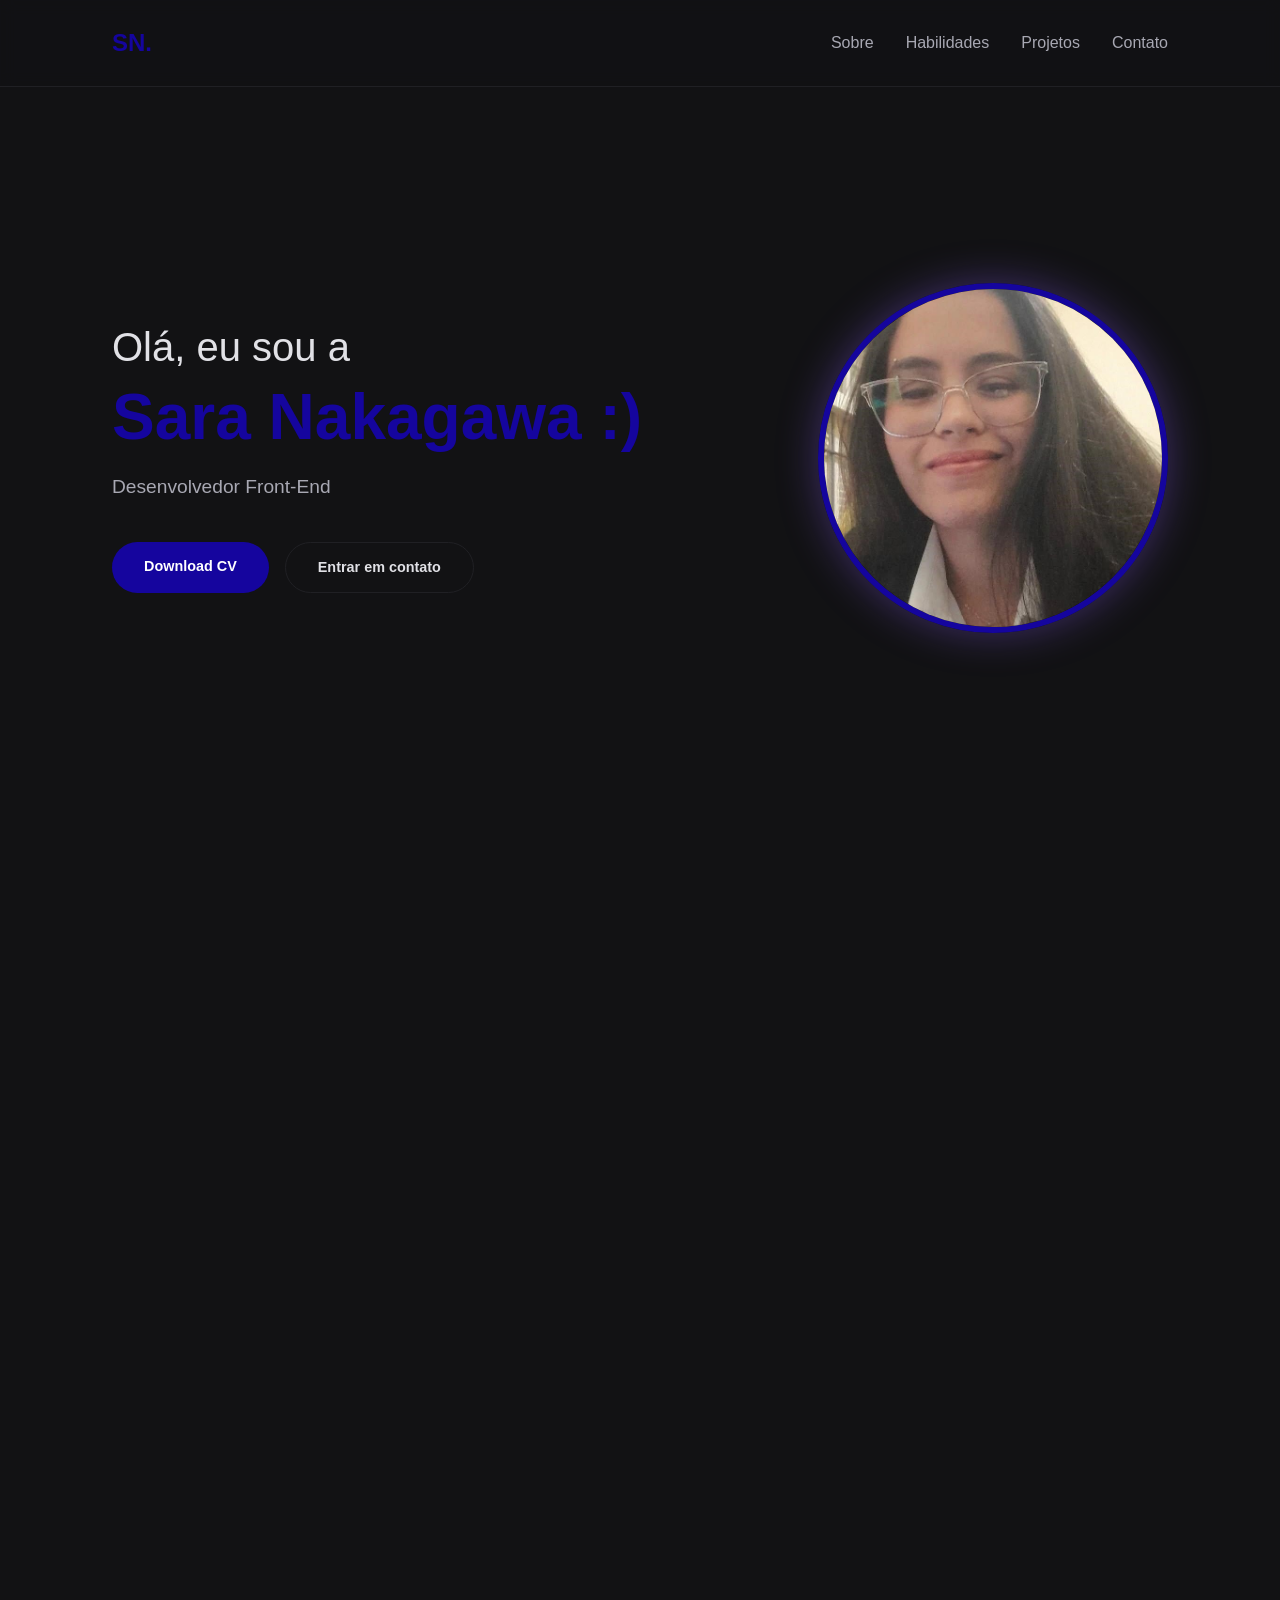
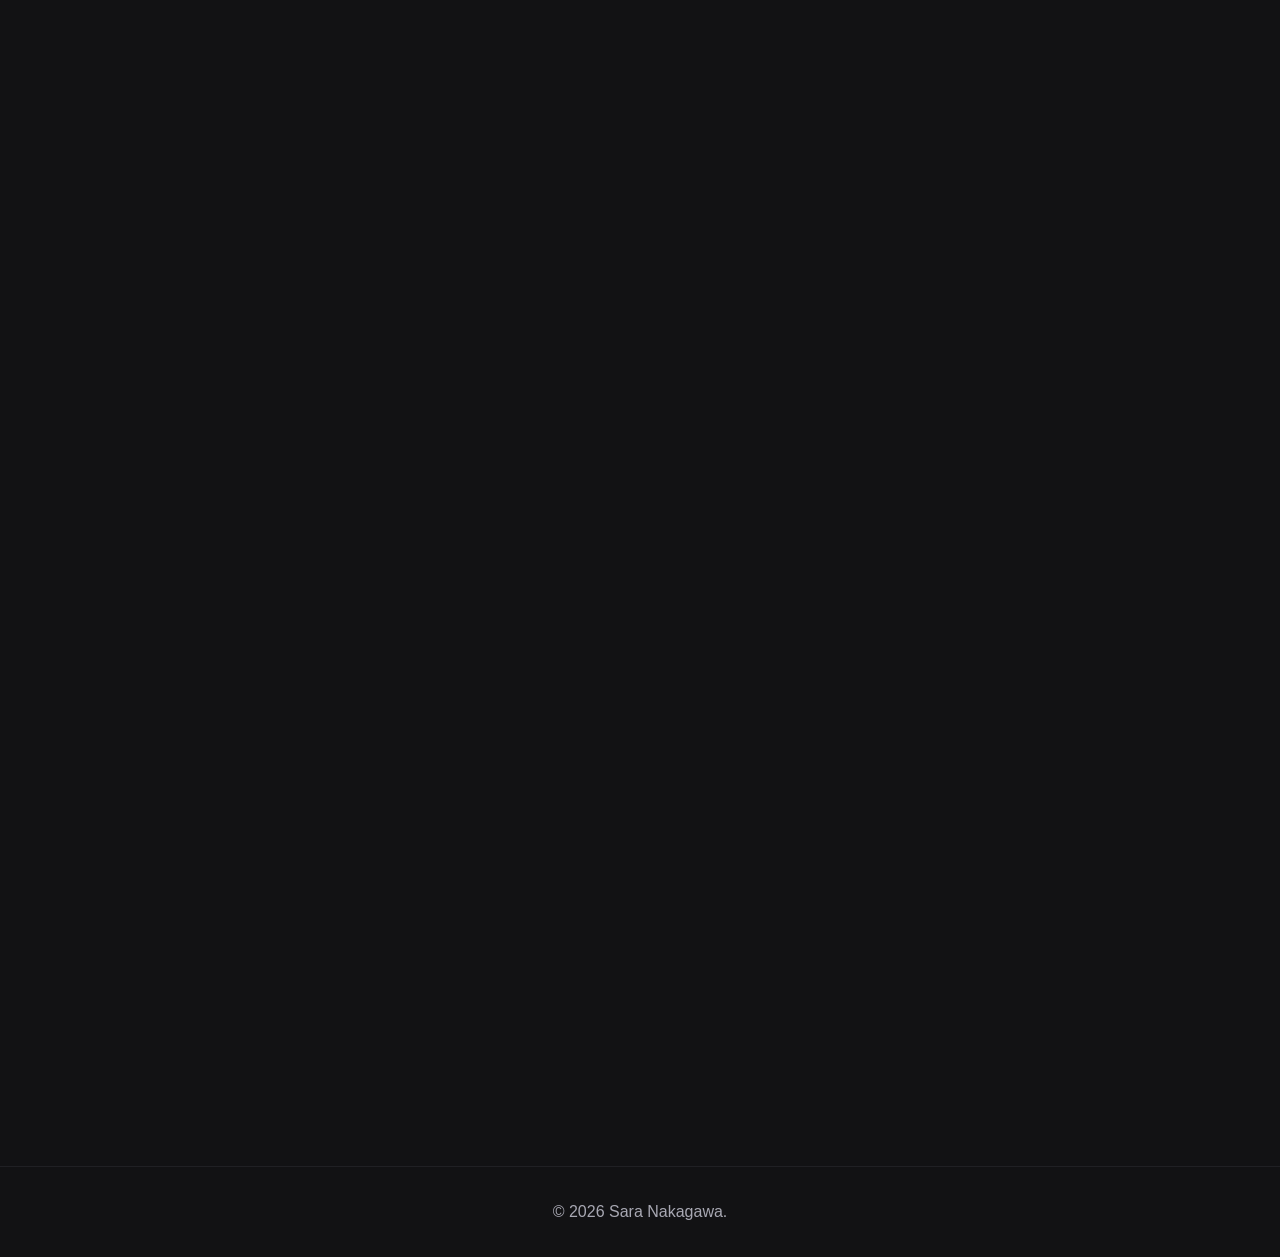
<file: portfolio/index.html>
<!DOCTYPE html>
<html lang="pt-BR">
<head>
    <meta charset="UTF-8">
    <meta name="viewport" content="width=device-width, initial-scale=1.0">
    <title>Sara Nakagawa | Portfólio</title>
    <link rel="stylesheet" href="style.css">
    <link rel="stylesheet" href="https://cdnjs.cloudflare.com/ajax/libs/font-awesome/6.4.0/css/all.min.css">
</head>
<body>
    <header>
        <nav>
            <div class="logo">SN.</div>
            <ul class="nav-links">
                <li><a href="#sobre">Sobre</a></li>
                <li><a href="#habilidades">Habilidades</a></li>
                <li><a href="#projetos">Projetos</a></li>
                <li><a href="#contato">Contato</a></li>
            </ul>
        </nav>
    </header>

    <main>
        <section id="inicio" class="hero slide-left">
            <div class="hero-content slide-left">
                <h1>Olá, eu sou a <br><span class="highlight">Sara Nakagawa :)</span></h1>
                <p class="subtitle">Desenvolvedor Front-End</p>
                <div class="hero-buttons">
                    <a href="#" class="btn primary">Download CV</a>
                    <a href="#contato" class="btn secondary">Entrar em contato</a>
                </div>
            </div>
            
            <div class="hero-avatar">
                <img src="img/perfil.jpg" alt="Foto de Sara Nakagawa">
            </div>
        </section>

        <section id="sobre" class="about-section slide-left">
            <h2 class="slide-left">Sobre mim</h2>
            <p class="slide-left description centered">
                Sou estudante de Sistemas de Informação apaixonada pela arte de transformar problemas em código eficiente. Atualmente, foco meus estudos no ecossistema Python e em modelagem de Bancos de Dados. Busco meu primeiro estágio para aplicar minha capacidade analítica e evoluir tecnicamente em projetos reais.
            </p>
        </section>

        <section id="habilidades" class="skills-section slide-left">
            <h2 class="slide-left">Habilidades</h2>
            <div class="skills-container">
                <div class="skill-card slide-left">
                    <i class="fa-brands fa-html5"></i>
                    <span>HTML5</span>
                </div>
                <div class="skill-card slide-left">
                    <i class="fa-brands fa-css3-alt"></i>
                    <span>CSS3</span>
                </div>
                <div class="skill-card slide-left">
                    <i class="fa-brands fa-js"></i>
                    <span>JavaScript</span>
                </div>
            </div>
        </section>

        <section id="projetos" class="projects-section slide-left">
            <h2 class="slide-left">Projetos</h2>
            <div class="projects-container">
                <div class="project-card slide-left">
                    <div class="project-image"></div>
                    <div class="project-info">
                        <h3>Nome do Projeto 1</h3>
                        <p>Breve descrição do projeto desenvolvido. Aqui você pode explicar as tecnologias utilizadas e o problema resolvido.</p>
                        <div class="project-links">
                            <a href="#"><i class="fa-brands fa-github"></i> Repositório</a>
                            <a href="#"><i class="fa-solid fa-link"></i> Acessar</a>
                        </div>
                    </div>
                </div>
                <div class="project-card slide-left">
                    <div class="project-image"></div>
                    <div class="project-info">
                        <h3>Nome do Projeto 2</h3>
                        <p>Breve descrição do projeto desenvolvido. Aqui você pode explicar as tecnologias utilizadas e o problema resolvido.</p>
                        <div class="project-links">
                            <a href="#"><i class="fa-brands fa-github"></i> Repositório</a>
                            <a href="#"><i class="fa-solid fa-link"></i> Acessar</a>
                        </div>
                    </div>
                </div>
            </div>
        </section>

        <section id="contato" class="contact-section slide-left">
    <h2>Contatos</h2>
    <div class="contact-grid">

        <a href="https://mail.google.com/mail/u/0/#inbox?compose=GTvVlcSPFdLTdmHxwKrZFlzQxvBtCMdRfbPprrSLdzKJZgMtslWSTFBTGmNDcRKltfgTKnDVfCqSF" target="_blank" class="contact-item">
            <div class="contact-icon">
                <i class="fa-regular fa-envelope"></i>
            </div>
            <h3>E-mail</h3>
            <p>saranakagawa16@gmail.com</p>
        </a>

        <a href="https://api.whatsapp.com/send?phone=5511932877673" target="_blank" class="contact-item">
            <div class="contact-icon">
                <i class="fa-solid fa-phone"></i>
            </div>
            <h3>Telefone</h3>
            <p>(11) 93287-7673</p>
        </a>

        <a href="https://www.linkedin.com/in/saranakagawa" target="_blank" class="contact-item">
            <div class="contact-icon">
                <i class="fa-brands fa-linkedin-in"></i>
            </div>
            <h3>Linkedin</h3>
            <p>@saranakagawa</p>
        </a>

        <a href="https://github.com/Saahnaka" target="_blank" class="contact-item">
            <div class="contact-icon">
                <i class="fa-brands fa-github"></i>
            </div>
            <h3>Github</h3>
            <p>@Saahnaka</p>
        </a>
    </div>
</section>

    <footer>
        <p>&copy; 2026 Sara Nakagawa.</p>
    </footer>

    <script src="script.js"></script>
</body>
</html>
</file>
<file: portfolio/style.css>
:root {
    --bg-color: #121214;
    --surface-color: #202024;
    --text-primary: #e1e1e6;
    --text-secondary: #a8a8b3;
    --accent-color: #15059e; 
    --accent-hover: #5014dd;
}

* {
    margin: 0;
    padding: 0;
    box-sizing: border-box;
    font-family: 'Inter', 'Segoe UI', Roboto, Helvetica, Arial, sans-serif;
}

body {
    background-color: var(--bg-color);
    color: var(--text-primary);
    line-height: 1.6;
}

html {
    scroll-behavior: smooth;
}

/* Menu de Navegação */
header {
    position: fixed;
    top: 0;
    width: 100%;
    background-color: rgba(18, 18, 20, 0.9);
    backdrop-filter: blur(8px);
    z-index: 1000;
    border-bottom: 1px solid var(--surface-color);
    transition: box-shadow 0.3s ease;
}

nav {
    display: flex;
    justify-content: space-between;
    align-items: center;
    max-width: 1120px;
    margin: 0 auto;
    padding: 1.5rem 2rem;
}

.logo {
    font-size: 1.5rem;
    font-weight: bold;
    color: var(--accent-color);
}

.nav-links {
    display: flex;
    list-style: none;
    gap: 2rem;
}

.nav-links a {
    color: var(--text-secondary);
    text-decoration: none;
    font-weight: 500;
    transition: color 0.2s;
}

.nav-links a:hover {
    color: var(--text-primary);
}

/* Estrutura Geral das Seções */
section {
    max-width: 1120px;
    margin: 0 auto;
    padding: 6rem 2rem 4rem;
}

h2 {
    font-size: 2rem;
    margin-bottom: 3rem;
    text-align: center;
    color: var(--text-primary);
}

.hero {
    min-height: 100vh;
    display: flex;
    align-items: center;
    justify-content: space-between; 
    padding-top: 80px;
}

.hero-content {
    max-width: 600px;
}

.hero h1 {
    font-size: 2.5rem;
    line-height: 1.2;
    margin-bottom: 1rem;
    font-weight: 500;
}

.highlight {
    font-size: 4rem;
    color: var(--accent-color);
    font-weight: bold;
    display: block;
    margin-top: 0.5rem;
}

.subtitle {
    font-size: 1.2rem;
    color: var(--text-secondary);
    margin-bottom: 2.5rem;
}


.hero-avatar {
    width: 350px;
    height: 350px;
    border-radius: 50%;
    border: 6px solid #007bff; /* Azul conforme você pediu */
    box-shadow: 0 0 40px rgba(0, 123, 255, 0.4);
    overflow: hidden; /* Importante: Isso faz a imagem ficar redonda */
    display: flex;
    justify-content: center;
    align-items: center;
}

.hero-avatar img {
    width: 100%;
    height: 100%;
    object-fit: cover; /* Faz a foto preencher o círculo sem distorcer */
}

.hero-buttons {
    display: flex;
    gap: 1rem;
}

.btn {
    padding: 0.8rem 2rem;
    border-radius: 30px; /* Bordas bem arredondadas como na imagem */
    text-decoration: none;
    font-weight: bold;
    font-size: 0.9rem;
    transition: background-color 0.2s, transform 0.2s;
}


.btn.primary {
    background-color: var(--accent-color);
    color: white;
}

.btn.primary:hover {
    background-color: var(--accent-hover);
    transform: translateY(-2px);
}

.btn.secondary {
    background-color: transparent;
    color: var(--text-primary);
    border: 1px solid var(--surface-color);
}

.btn.secondary:hover {
    background-color: var(--surface-color);
}


.skills-container {
    display: flex;
    justify-content: center;
    gap: 2rem;
    flex-wrap: wrap;
}

.skill-card {
    background-color: var(--surface-color);
    padding: 2rem;
    border-radius: 8px;
    display: flex;
    flex-direction: column;
    align-items: center;
    gap: 1rem;
    width: 150px;
    transition: transform 0.2s, box-shadow 0.2s;
}

.skill-card:hover {
    transform: translateY(-5px);
    box-shadow: 0 10px 20px rgba(0,0,0,0.2);
}

.skill-card i {
    font-size: 3rem;
    color: var(--accent-color);
}


.projects-container {
    display: grid;
    grid-template-columns: repeat(auto-fit, minmax(320px, 1fr));
    gap: 2rem;
}


.project-card {
    background-color: var(--surface-color);
    border-radius: 8px;
    overflow: hidden;
    position: relative;
    transition: transform 0.3s ease, box-shadow 0.3s ease, opacity 1.5s ease-out;
}


.project-card:hover {
    transform: scale(1.05) translateY(-10px) !important;
    box-shadow: 0 20px 40px rgba(0, 0, 0, 0.6);
    z-index: 10;
    cursor: pointer;
}

.project-card.slide-left.show {
    opacity: 1;
}
.project-image {
    width: 100%;
    height: 200px;
    background-color: #2a2a35;
}

.project-info {
    padding: 1.5rem;
}

.project-info h3 {
    margin-bottom: 0.5rem;
}

.project-info p {
    color: var(--text-secondary);
    margin-bottom: 1.5rem;
}

.project-links {
    display: flex;
    gap: 1rem;
}

.project-links a {
    color: var(--accent-color);
    text-decoration: none;
    font-weight: bold;
    display: flex;
    align-items: center;
    gap: 0.5rem;
}

.project-links a:hover {
    color: var(--accent-hover);
}


.contact-grid {
    display: flex;
    justify-content: center;
    gap: 4rem; 
    flex-wrap: wrap;
    margin-top: 3rem;
}

.contact-item {
    display: flex;
    flex-direction: column;
    align-items: center;
    text-decoration: none;
    transition: transform 0.3s ease;
    width: 200px;
}

.contact-item:hover {
    transform: translateY(-10px);
}


.contact-icon {
    width: 80px;
    height: 80px;
    background-color: #1a1a1e; 
    border: 4px solid var(--accent-color); 
    border-radius: 50%;
    display: flex;
    justify-content: center;
    align-items: center;
    margin-bottom: 1.5rem;
}

.contact-icon i {
    font-size: 2rem;
    color: var(--accent-color); 
}


.contact-item h3 {
    font-size: 1.2rem;
    color: var(--text-primary);
    margin-bottom: 0.3rem;
    font-weight: bold;
}

.contact-item p {
    font-size: 0.9rem;
    color: var(--text-secondary);
    word-break: break-all; 
}


footer {
    text-align: center;
    padding: 2rem;
    color: var(--text-secondary);
    border-top: 1px solid var(--surface-color);
    margin-top: 4rem;
}


@media (max-width: 768px) {
    .hero h1 {
        font-size: 2.5rem;
    }
    
    .nav-links {
        display: none;
    }
}

.slide-left {
    opacity: 0;
    transform: translateX(-150px);
    
    transition: opacity 1.0s ease-in-out, transform 0.4s ease-in-out;
}

.slide-left.show {
    opacity: 1;
    transform: translateX(0); 
}

.about-section {
    display: flex;
    flex-direction: column;
    align-items: center;
    text-align: center;
    padding-top: 2rem;
}

.description.centered {
    max-width: 800px;
    margin: 0 auto;
    text-align: center;
    font-size: 1.1rem;
    color: var(--text-secondary);
    line-height: 1.8;
}
.hero-avatar {
    width: 350px;
    height: 350px;
    border-radius: 50%;
    border: 6px solid var(--accent-color);
    box-shadow: 0 0 40px rgba(130, 87, 229, 0.4);
    overflow: hidden; 
    display: flex;
    justify-content: center;
    align-items: center;
}

.hero-avatar img {
    width: 100%;
    height: 100%;
    object-fit: cover; 
}
</file>
